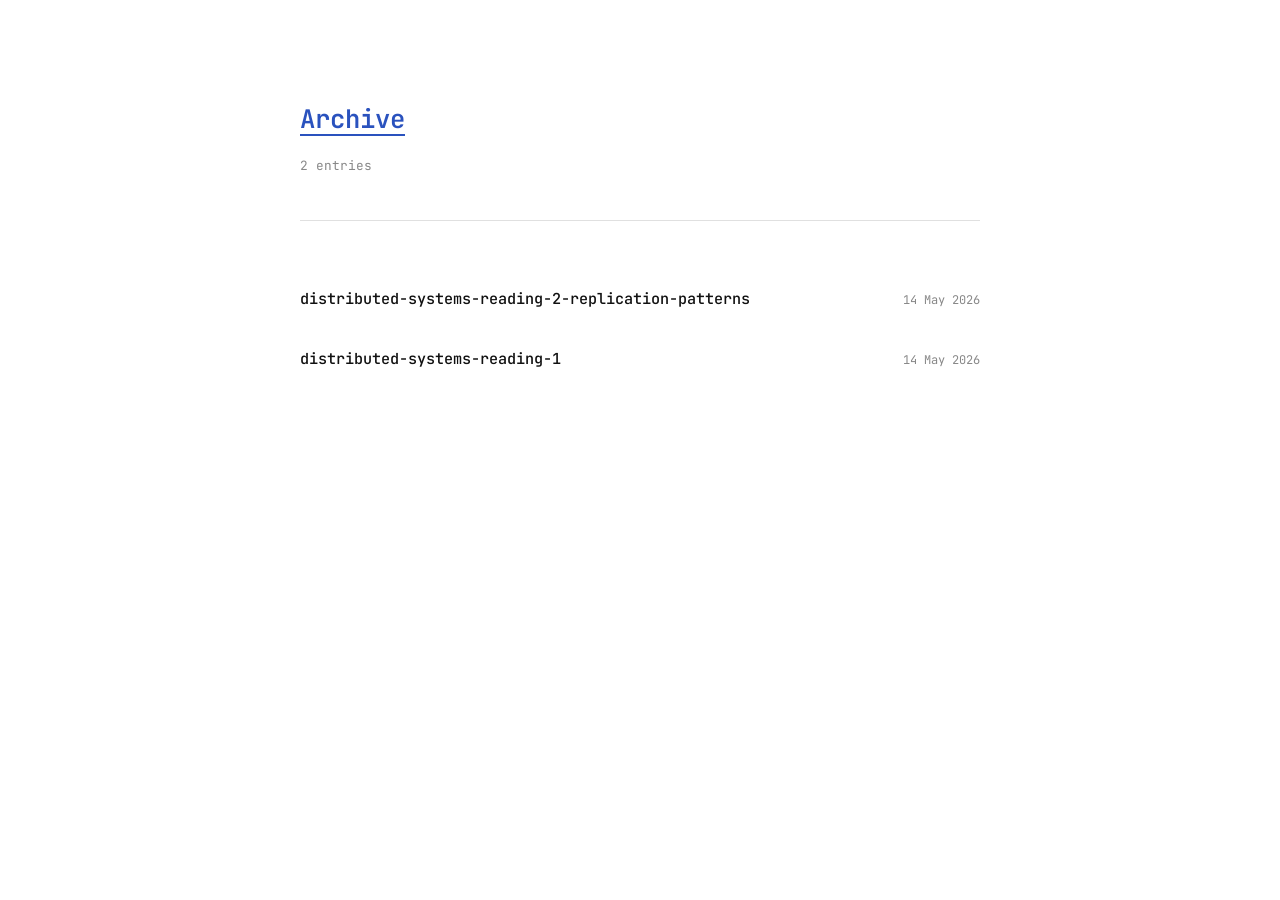
<file: index.html>
<!DOCTYPE html>
<html lang="en">
<head>
    <meta charset="UTF-8">
    <meta name="viewport" content="width=device-width, initial-scale=1.0">
    <title>Archive</title>
    <link rel="stylesheet" href="style.css">
</head>
<body>
    <div class="container">
        <header>
            <h1>Archive</h1>
            <p>2 entries</p>
        </header>
        <div class="entries">
            <a href="distributed-systems-reading-2-replication-patterns.html" class="entry">
            <span class="entry-title">distributed-systems-reading-2-replication-patterns</span>
            <span class="entry-date">14 May 2026</span>
        </a><a href="distributed-systems-reading-1.html" class="entry">
            <span class="entry-title">distributed-systems-reading-1</span>
            <span class="entry-date">14 May 2026</span>
        </a>
        </div>
    </div>
</body>
</html>
</file>
<file: style.css>
@import url("https://fonts.googleapis.com/css2?family=JetBrains+Mono:ital,wght@0,400;0,500;0,600;1,400&display=swap");

*,
*::before,
*::after {
    box-sizing: border-box;
    margin: 0;
    padding: 0;
}

:root {
    --bg: #ffffff;
    --text: #111111;
    --heading: #2a52be;
    --muted: #888888;
    --border: #e0e0e0;
}

body {
    background: var(--bg);
    color: var(--text);
    font-family: "JetBrains Mono", monospace;
    font-size: 15px;
    line-height: 1.8;
    padding: 4rem 2rem;
    max-width: 100%; /* ensure body doesn't fight container */
}

.container {
    max-width: 680px;
    margin: 0 auto;
}

nav {
    margin-bottom: 3rem;
    padding-bottom: 1.5rem;
    border-bottom: 1px solid var(--border);
}

nav a {
    text-decoration: none;
    font-size: 0.85rem;
    color: var(--muted);
}

nav a:hover {
    color: var(--heading);
}

/* ── Index page ── */

header {
    margin-bottom: 3rem;
    padding-bottom: 1.5rem;
    border-bottom: 1px solid var(--border);
}

header h1 {
    font-size: 1.6rem;
    font-weight: 600;
    color: var(--heading);
    text-decoration: underline;
    text-underline-offset: 6px;
}

header p {
    margin-top: 0.4rem;
    color: var(--muted);
    font-size: 0.8rem;
}

.entries {
    display: flex;
    flex-direction: column;
}

.entry {
    display: flex;
    align-items: baseline;
    justify-content: space-between;
    gap: 1rem;
    padding: 1rem 0;
    text-decoration: none;
    color: var(--text);
}

.entry:hover .entry-title {
    color: var(--heading);
    text-decoration: underline;
    text-underline-offset: 4px;
}

.entry-title {
    font-size: 0.95rem;
    font-weight: 500;
}

.entry-date {
    font-size: 0.75rem;
    color: var(--muted);
    white-space: nowrap;
}

/* ── Article page ── */

h1,
h2,
h3,
h4,
h5,
h6 {
    color: var(--heading);
    text-decoration: underline;
    text-underline-offset: 6px;
    font-weight: 600;
    margin-top: 2rem;
    margin-bottom: 0.75rem;
}

h1 {
    font-size: 1.6rem;
}
h2 {
    font-size: 1.3rem;
}
h3 {
    font-size: 1.1rem;
}

p {
    margin-bottom: 1.2rem;
}

a {
    color: var(--heading);
}

blockquote {
    border-left: 3px solid var(--heading);
    padding-left: 1rem;
    color: var(--muted);
    margin: 1.5rem 0;
    font-style: italic;
}

ul,
ol {
    padding-left: 1.5rem;
    margin-bottom: 1.2rem;
}

li {
    margin-bottom: 0.3rem;
}

hr {
    border: none;
    border-top: 1px solid var(--border);
    margin: 2rem 0;
}

code {
    padding: 0.15em 0.4em;
    font-size: 0.9em;
}

pre {
    padding: 1rem;
    overflow-x: auto;
    margin-bottom: 1.2rem;
}

pre code {
    padding: 0;
}
</file>
